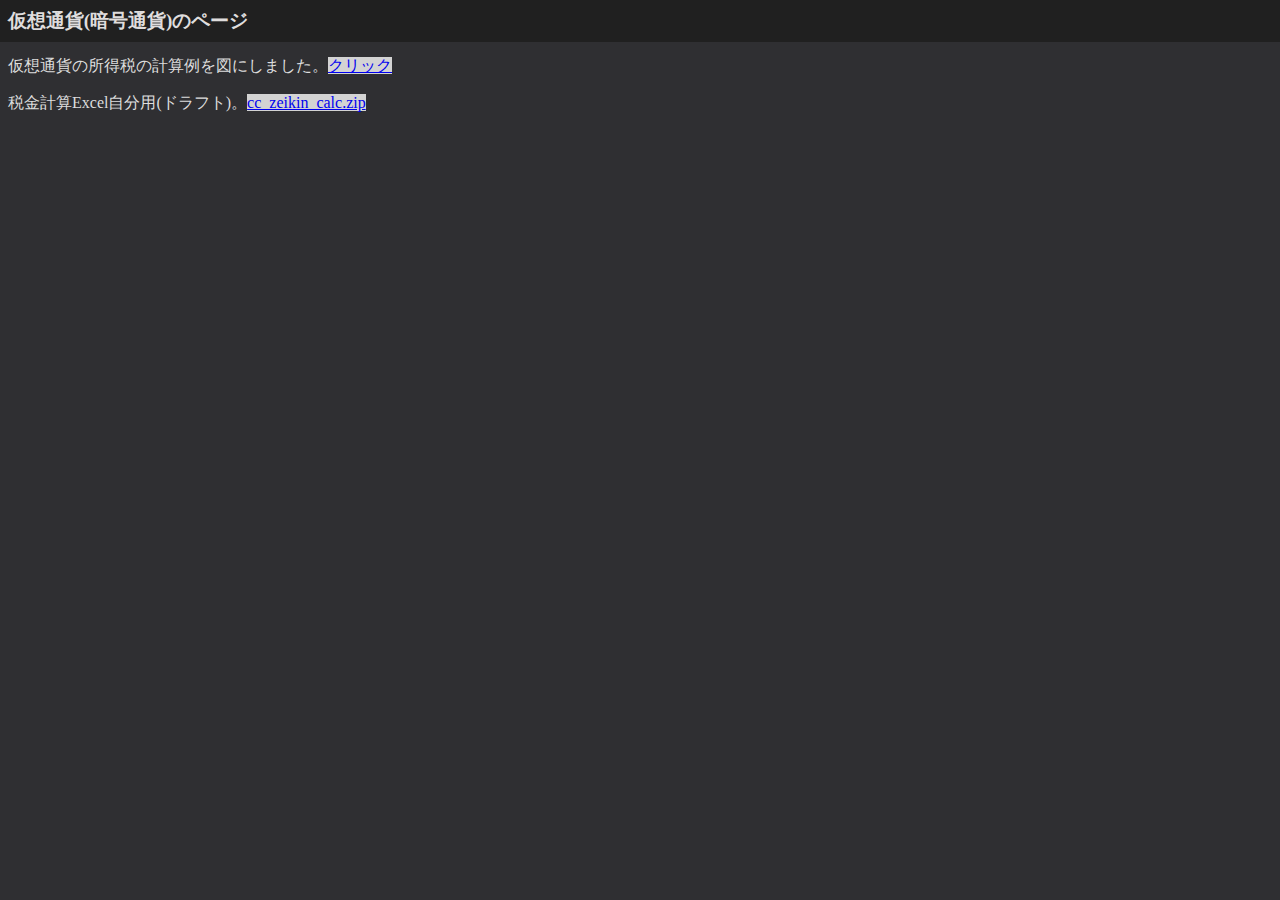
<file: docs/index.html>
﻿<!DOCTYPE html>
<meta charset="utf-8">
<title>Cryptcurrency</title>
<link rel="stylesheet" href="cc.css">
<body>
<nav class="navmenu topfixed">
<div class="navtitle">仮想通貨(暗号通貨)のページ</div>
</nav>
<div class="mainbody">
<p>
仮想通貨の所得税の計算例を図にしました。<a href="./cc_zeikin.html">クリック</a>
</p>
<p>
税金計算Excel自分用(ドラフト)。<a href="./cc_zeikin_calc.zip">cc_zeikin_calc.zip</a>
</p>
</div>

</body>
</file>
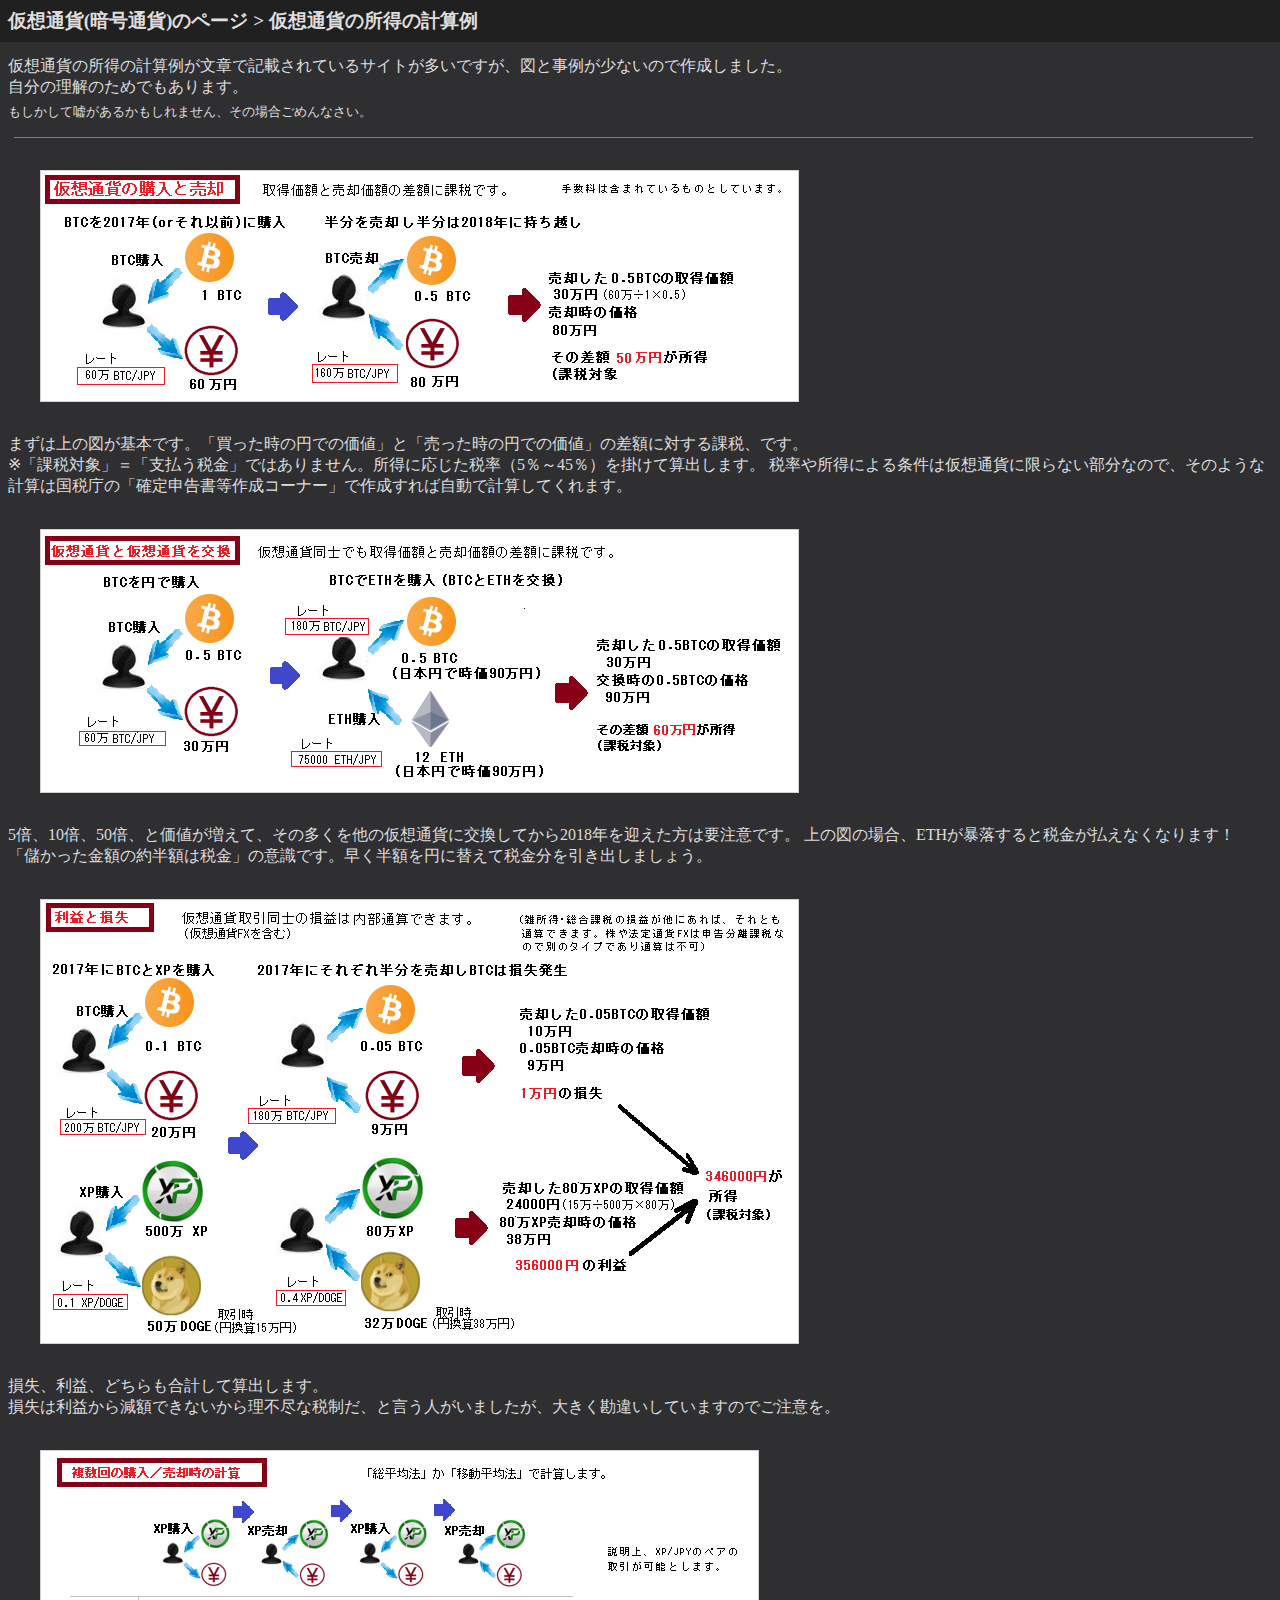
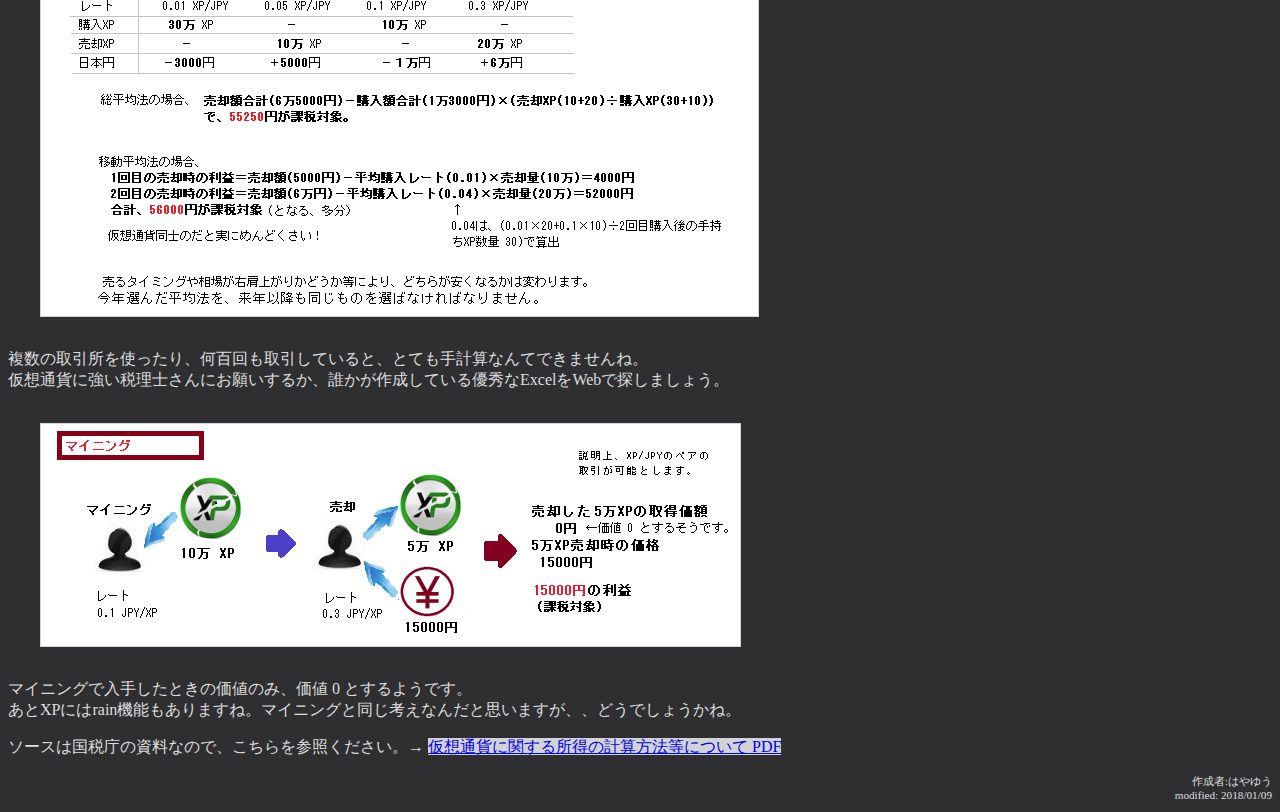
<file: docs/cc_zeikin.html>
﻿<!DOCTYPE html>
<meta charset="utf-8">
<title>Cryptcurrency Income Tax Calculation Example</title>
<link rel="stylesheet" href="cc.css">
<body>
<nav class="navmenu topfixed">
<div class="navtitle"><a href="./index.html">仮想通貨(暗号通貨)のページ</a> &gt; 仮想通貨の所得の計算例</div>
</nav>
<div class="mainbody">
<p>
仮想通貨の所得の計算例が文章で記載されているサイトが多いですが、図と事例が少ないので作成しました。<br>自分の理解のためでもあります。<br>
<sub>もしかして嘘があるかもしれません、その場合ごめんなさい。</sub>
</p>
<div class="line"></div>

<img src="./cc_zeikin1.png" alt="zeikin example 1">

<p>まずは上の図が基本です。「買った時の円での価値」と「売った時の円での価値」の差額に対する課税、です。<br>
※「課税対象」＝「支払う税金」ではありません。所得に応じた税率（5％～45％）を掛けて算出します。
税率や所得による条件は仮想通貨に限らない部分なので、そのような計算は国税庁の「確定申告書等作成コーナー」で作成すれば自動で計算してくれます。</p>

<img src="./cc_zeikin2.png" alt="zeikin example 2">

<p>5倍、10倍、50倍、と価値が増えて、その多くを他の仮想通貨に交換してから2018年を迎えた方は要注意です。
上の図の場合、ETHが暴落すると税金が払えなくなります！<br>
「儲かった金額の約半額は税金」の意識です。早く半額を円に替えて税金分を引き出しましょう。</p>

<img src="./cc_zeikin3.png" alt="zeikin example 3">

<p>損失、利益、どちらも合計して算出します。<br>
損失は利益から減額できないから理不尽な税制だ、と言う人がいましたが、大きく勘違いしていますのでご注意を。<br>
</p>

<img src="./cc_zeikin4.png" alt="zeikin example 4">

<p>複数の取引所を使ったり、何百回も取引していると、とても手計算なんてできませんね。<br>
仮想通貨に強い税理士さんにお願いするか、誰かが作成している優秀なExcelをWebで探しましょう。<br>
</p>

<img src="./cc_zeikin5.png" alt="zeikin example 5">

<p>マイニングで入手したときの価値のみ、価値 0 とするようです。<br>
あとXPにはrain機能もありますね。マイニングと同じ考えなんだと思いますが、、どうでしょうかね。</p>

<p>
ソースは国税庁の資料なので、こちらを参照ください。→ <a href="https://www.nta.go.jp/shiraberu/zeiho-kaishaku/joho-zeikaishaku/shotoku/shinkoku/171127/01.pdf">仮想通貨に関する所得の計算方法等について PDF</a>
</p>

<p style="font-size:0.7em; text-align:right;">
作成者:はやゆう<br>
modified: 2018/01/09<br>
</p>
</div>

</body>
</file>
<file: docs/cc.css>
﻿
body{ margin-top:3.5em; color:#dddddd; background-color:#2f2f32; }
.line{ width:98%; height:1px; background-color:grey; margin:6px; }
.topic{ font-size:1.6em; margin:1em 0 0.8em 0; }
.topfixed{ position:fixed; left:0; top:0; width:100%; margin:0; padding:0; }
.navmenu{ background-color:#202020; height:2.6em; }
.navtitle{ color:#dfdddd; margin:0.4em; font-size:1.2em; font-weight:bold; }
.navtitle a{ color:#dfdddd; text-decoration:none; }
.navtitle a:hover{ text-decoration:underline; }
.mainbody{ font-size:1em; }
.mainbody a{ background-color:lightgrey; }
.mainbody img{ display:block; margin:2em 0 2em 2em; border:1px solid lightgrey; }
</file>
